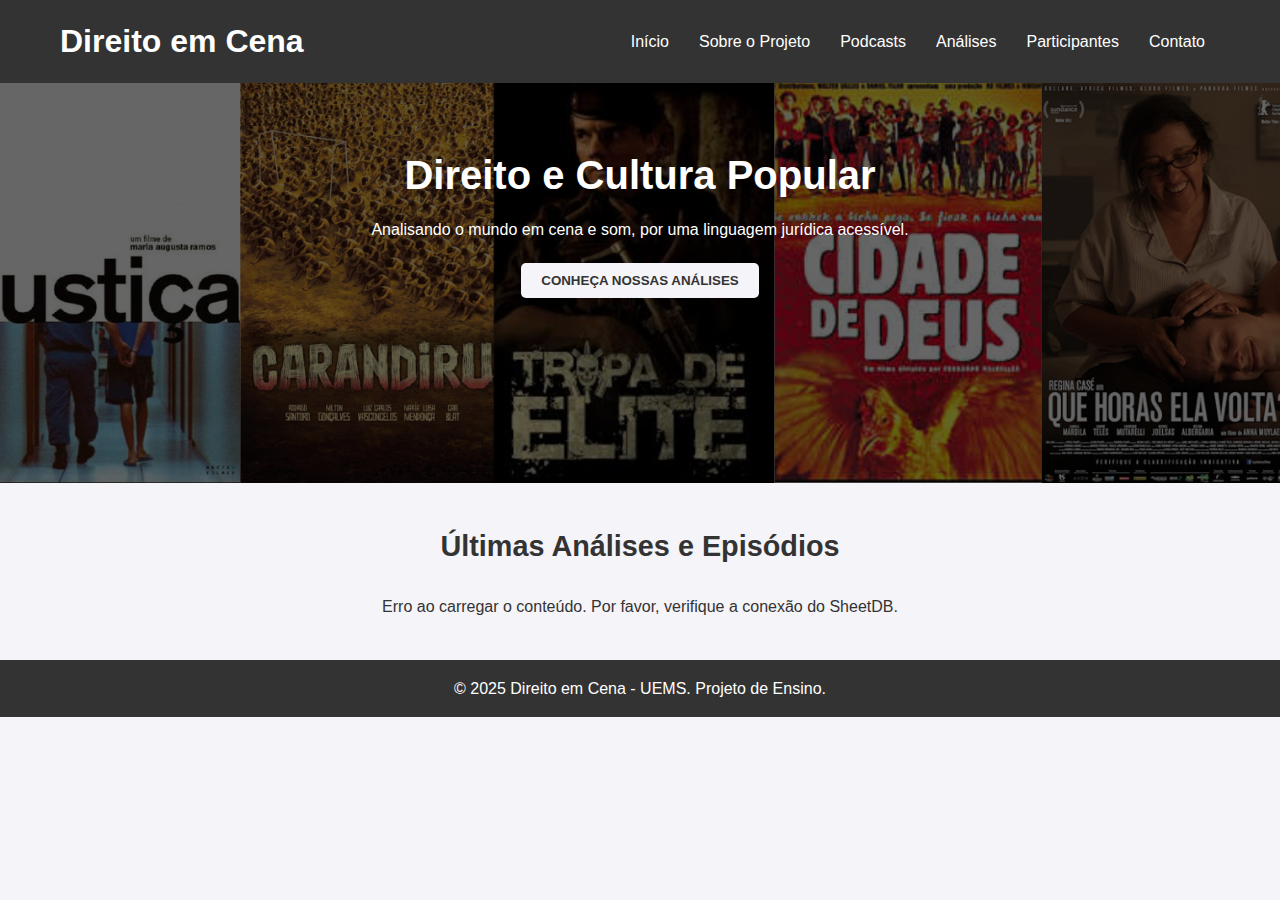
<file: index.html>
<!DOCTYPE html>
<html lang="pt-BR">
<head>
    <meta charset="UTF-8">
    <meta name="viewport" content="width=device-width, initial-scale=1.0">
    <title>Direito em Cena: Mídias Sociais e Cultura Popular - UEMS</title>
    
    <link rel="stylesheet" href="css/style.css">
</head>
<body>
    
    <header>
        <nav>
    <h1>Direito em Cena</h1>
    <ul>
        <li><a href="index.html">Início</a></li> 
        <li><a href="sobre.html">Sobre o Projeto</a></li> 
        <li><a href="podcasts.html">Podcasts</a></li> 
        <li><a href="analises.html">Análises</a></li> 
        <li><a href="participantes.html">Participantes</a></li> <li><a href="contato.html">Contato</a></li>
    </ul>
</nav>
    </header>

    <main>
        <section class="hero">
            <h2>Direito e Cultura Popular</h2>
            <p>Analisando o mundo em cena e som, por uma linguagem jurídica acessível.</p>
            <button>Conheça Nossas Análises</button>
        </section>

        <section class="acervo-posts">
            <h3>Últimas Análises e Episódios</h3>
            <div class="card-container">
            </div>
        </section>
    </main>

    <footer>
        <p>&copy; 2025 Direito em Cena - UEMS. Projeto de Ensino.</p>
    </footer>

    <script src="js/script.js"></script>
</body>
</html>
</file>
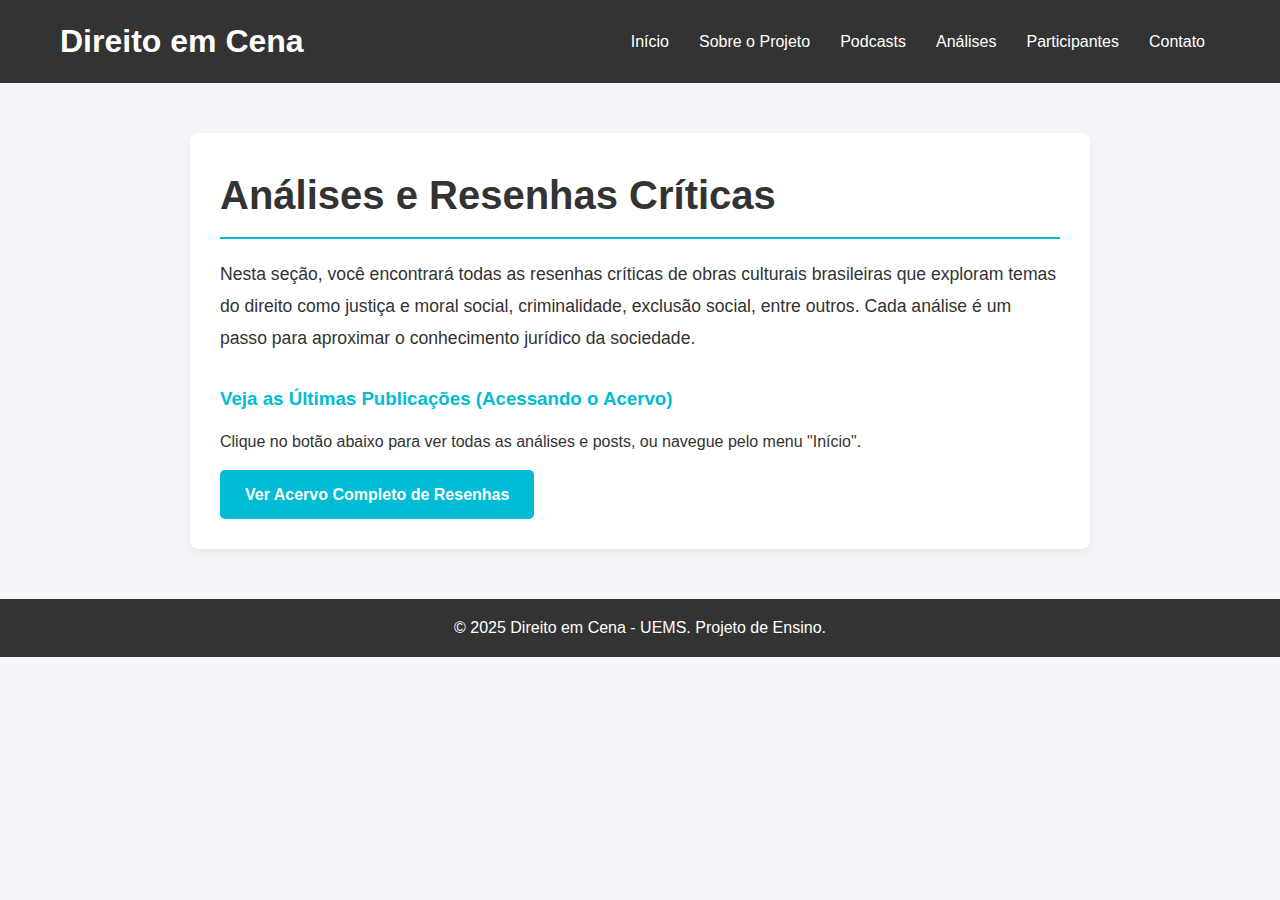
<file: analises.html>
<!DOCTYPE html>
<html lang="pt-BR">
<head>
    <meta charset="UTF-8">
    <meta name="viewport" content="width=device-width, initial-scale=1.0">
    <title>Análises e Resenhas Críticas | Direito em Cena</title>
    
    <link rel="stylesheet" href="css/style.css">

    <style>
        .page-content {
            max-width: 900px;
            margin: 50px auto;
            padding: 30px;
            background: #fff;
            border-radius: 8px;
            box-shadow: 0 4px 8px rgba(0,0,0,0.05);
        }
        .page-content h2 {
            font-size: 2.5rem;
            color: #333;
            border-bottom: 2px solid #00bcd4;
            padding-bottom: 10px;
            margin-bottom: 20px;
        }
        .analysis-intro {
            font-size: 1.1rem;
            line-height: 1.8;
            margin-bottom: 30px;
        }
    </style>
</head>
<body>
    
    <header>
        <nav>
    <h1>Direito em Cena</h1>
    <ul>
        <li><a href="index.html">Início</a></li> 
        <li><a href="sobre.html">Sobre o Projeto</a></li> 
        <li><a href="podcasts.html">Podcasts</a></li> 
        <li><a href="analises.html">Análises</a></li> 
        <li><a href="participantes.html">Participantes</a></li> <li><a href="contato.html">Contato</a></li>
    </ul>
</nav>
    </header>

    <main>
        <section class="page-content">
            <h2>Análises e Resenhas Críticas</h2>

            <p class="analysis-intro">
                Nesta seção, você encontrará todas as resenhas críticas de obras culturais brasileiras que exploram temas do direito como justiça e moral social, criminalidade, exclusão social, entre outros. Cada análise é um passo para aproximar o conhecimento jurídico da sociedade.
            </p>
            
            <h3>Veja as Últimas Publicações (Acessando o Acervo)</h3>
            
            <p>
                Clique no botão abaixo para ver todas as análises e posts, ou navegue pelo menu "Início".
            </p>

            <a href="index.html#acervo-posts" 
               style="display: inline-block; background: #00bcd4; color: white; padding: 12px 25px; 
                      text-decoration: none; border-radius: 5px; font-weight: bold; margin-top: 15px;">
                Ver Acervo Completo de Resenhas
            </a>
            
            </section>
    </main>

    <footer>
        <p>&copy; 2025 Direito em Cena - UEMS. Projeto de Ensino.</p>
    </footer>
    <script src="js/script.js"></script>
</body>
</html>
</file>
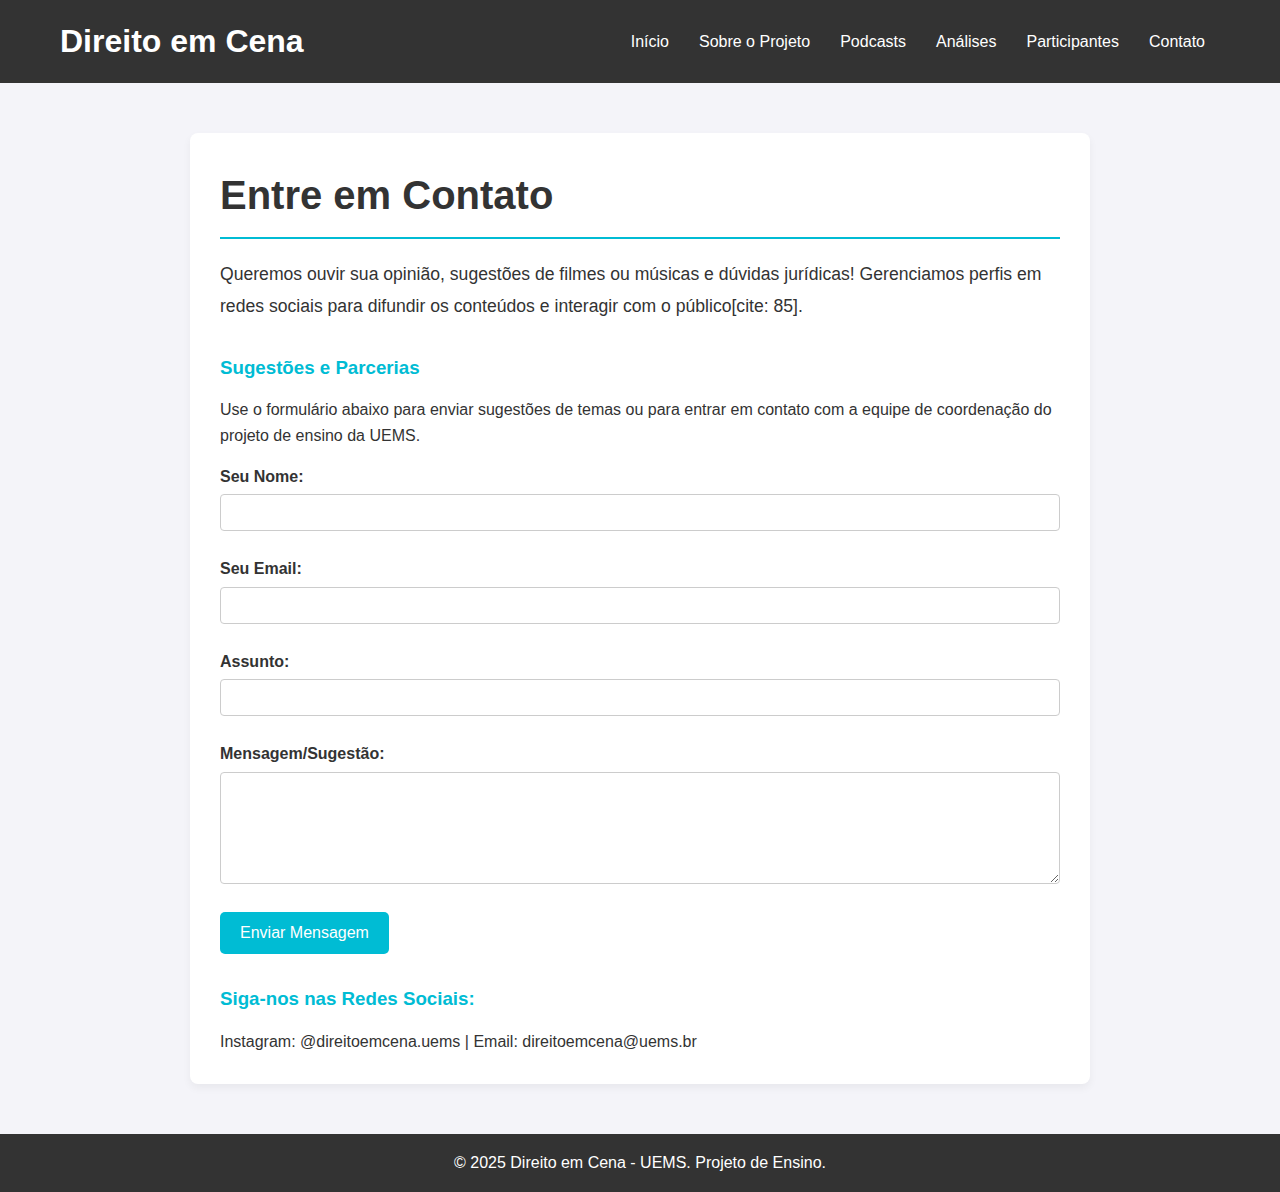
<file: contato.html>
<!DOCTYPE html>
<html lang="pt-BR">
<head>
    <meta charset="UTF-8">
    <meta name="viewport" content="width=device-width, initial-scale=1.0">
    <title>Contato | Direito em Cena</title>
    <link rel="stylesheet" href="css/style.css">
</head>
<body>
    
    <header>
        <nav>
    <h1>Direito em Cena</h1>
    <ul>
        <li><a href="index.html">Início</a></li> 
        <li><a href="sobre.html">Sobre o Projeto</a></li> 
        <li><a href="podcasts.html">Podcasts</a></li> 
        <li><a href="analises.html">Análises</a></li> 
        <li><a href="participantes.html">Participantes</a></li> <li><a href="contato.html">Contato</a></li>
    </ul>
</nav>
    </header>

    <main>
        <section class="page-content">
            <h2>Entre em Contato</h2>

            <p class="intro-text">
                Queremos ouvir sua opinião, sugestões de filmes ou músicas e dúvidas jurídicas! Gerenciamos perfis em redes sociais para difundir os conteúdos e interagir com o público[cite: 85].
            </p>

            <h3>Sugestões e Parcerias</h3>
            <p>
                Use o formulário abaixo para enviar sugestões de temas ou para entrar em contato com a equipe de coordenação do projeto de ensino da UEMS.
            </p>
            
            <form action="#" method="POST" class="contact-form">
                <label for="nome">Seu Nome:</label>
                <input type="text" id="nome" name="nome" required>

                <label for="email">Seu Email:</label>
                <input type="email" id="email" name="email" required>

                <label for="assunto">Assunto:</label>
                <input type="text" id="assunto" name="assunto">

                <label for="mensagem">Mensagem/Sugestão:</label>
                <textarea id="mensagem" name="mensagem" rows="6" required></textarea>

                <button type="submit">Enviar Mensagem</button>
            </form>

            <div class="social-links">
                <h3>Siga-nos nas Redes Sociais:</h3>
                <p>Instagram: @direitoemcena.uems | Email: direitoemcena@uems.br</p>
            </div>
        </section>
    </main>

    <footer>
        <p>&copy; 2025 Direito em Cena - UEMS. Projeto de Ensino.</p>
    </footer>
    <script src="js/script.js"></script>
</body>
</html>
</file>
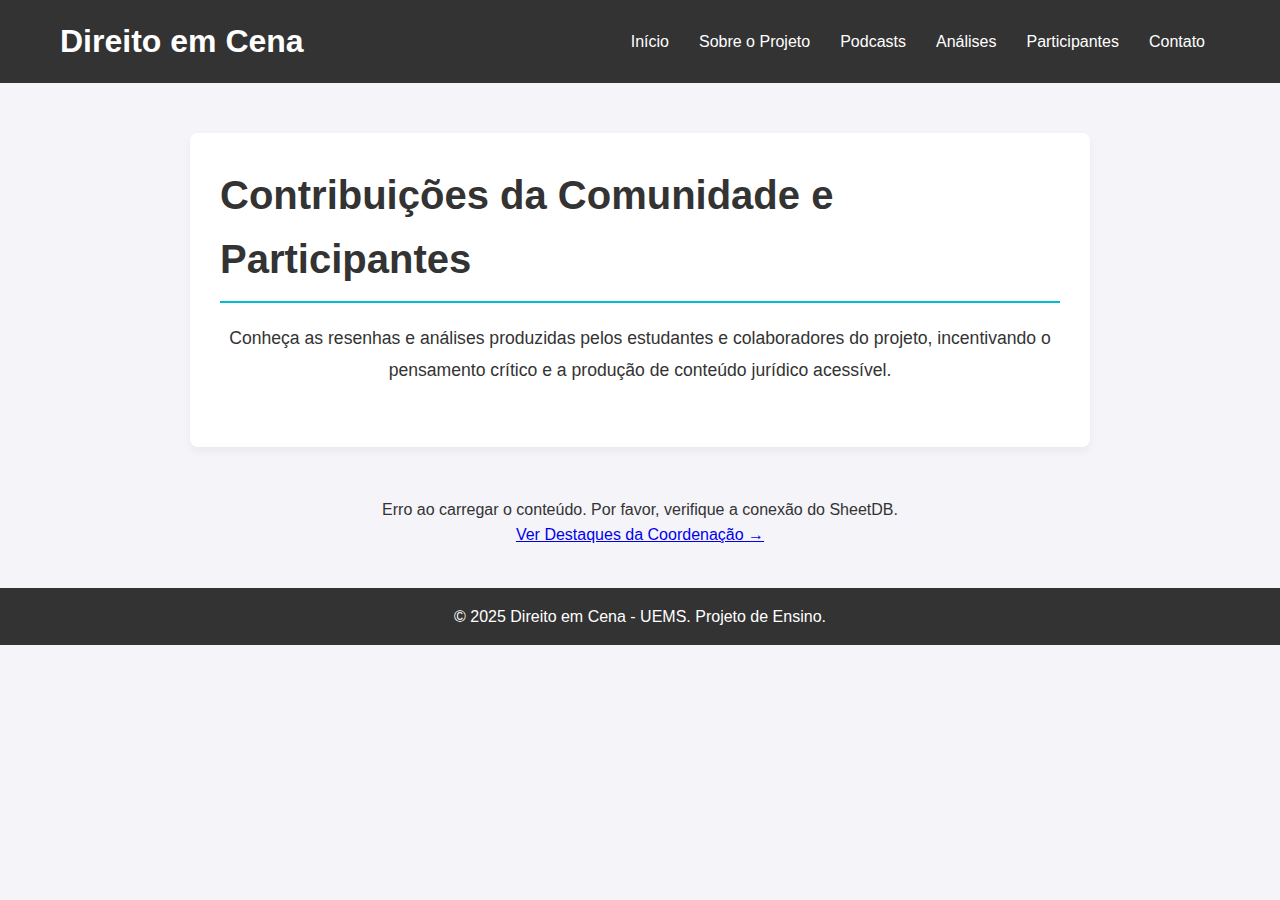
<file: participantes.html>
<!DOCTYPE html>
<html lang="pt-BR">
<head>
    <meta charset="UTF-8">
    <meta name="viewport" content="width=device-width, initial-scale=1.0">
    <title>Resenhas dos Participantes | Direito em Cena</title>
    
    <link rel="stylesheet" href="css/style.css">
</head>
<body>
    
    <header>
        <nav>
            <h1>Direito em Cena</h1>
            <ul>
        <li><a href="index.html">Início</a></li> 
        <li><a href="sobre.html">Sobre o Projeto</a></li> 
        <li><a href="podcasts.html">Podcasts</a></li> 
        <li><a href="analises.html">Análises</a></li> 
        <li><a href="participantes.html">Participantes</a></li> <li><a href="contato.html">Contato</a></li>
    </ul>
        </nav>
    </header>

    <main>
        <section class="page-content">
            <h2>Contribuições da Comunidade e Participantes</h2>

            <p class="intro-text" style="text-align: center;">
                Conheça as resenhas e análises produzidas pelos estudantes e colaboradores do projeto, incentivando o pensamento crítico e a produção de conteúdo jurídico acessível.
            </p>
        </section>
        
        <section class="acervo-posts">
            <div class="card-container participante-container">
                </div>
            <div class="ver-tudo-link">
                 <a href="index.html">Ver Destaques da Coordenação →</a>
            </div>
        </section>
    </main>

    <footer>
        <p>&copy; 2025 Direito em Cena - UEMS. Projeto de Ensino.</p>
    </footer>
    
    <script src="js/script.js"></script>
</body>
</html>
</file>
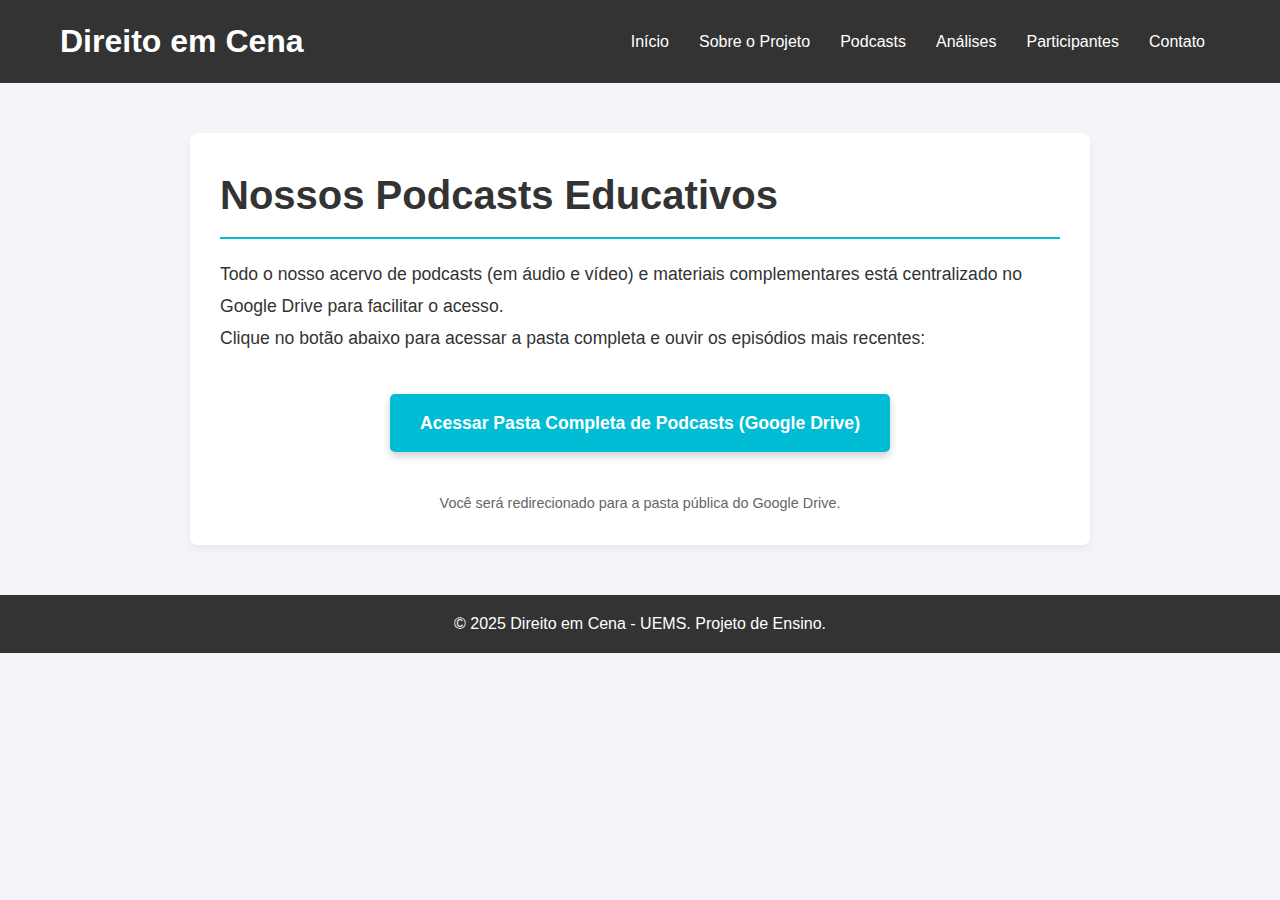
<file: podcasts.html>
<!DOCTYPE html>
<html lang="pt-BR">
<head>
    <meta charset="UTF-8">
    <meta name="viewport" content="width=device-width, initial-scale=1.0">
    <title>Podcasts | Direito em Cena</title>
    <link rel="stylesheet" href="css/style.css">
</head>
<body>
    
    <header>
        <nav>
            <h1>Direito em Cena</h1>
            <ul>
                <li><a href="index.html">Início</a></li> 
                <li><a href="sobre.html">Sobre o Projeto</a></li> 
                <li><a href="podcasts.html">Podcasts</a></li> 
                <li><a href="analises.html">Análises</a></li> 
                <li><a href="participantes.html">Participantes</a></li> 
                <li><a href="contato.html">Contato</a></li>
            </ul>
        </nav>
    </header>

    <main>
        <section class="page-content">
            <h2>Nossos Podcasts Educativos</h2>

            <p class="intro-text">
                Todo o nosso acervo de podcasts (em áudio e vídeo) e materiais complementares está centralizado no Google Drive para facilitar o acesso.
                <br>
                Clique no botão abaixo para acessar a pasta completa e ouvir os episódios mais recentes:
            </p>
            
            <div class="drive-link-container" style="text-align: center; margin: 40px 0;">
                <a href="https://drive.google.com/drive/folders/13J2zuDmILKgjybzcl68DySmy6FYKp41N?usp=drive_link" target="_blank" 
                   style="display: inline-block; background: #00bcd4; color: white; padding: 15px 30px; 
                          text-decoration: none; border-radius: 5px; font-weight: bold; font-size: 1.1rem;
                          box-shadow: 0 4px 8px rgba(0,0,0,0.2);">
                    Acessar Pasta Completa de Podcasts (Google Drive)
                </a>
            </div>
            
            <p style="text-align: center; color: #666; font-size: 0.9rem;">
                Você será redirecionado para a pasta pública do Google Drive.
            </p>
            
        </section>
    </main>

    <footer>
        <p>&copy; 2025 Direito em Cena - UEMS. Projeto de Ensino.</p>
    </footer>
    <script src="js/script.js"></script>
</body>
</html>
</file>
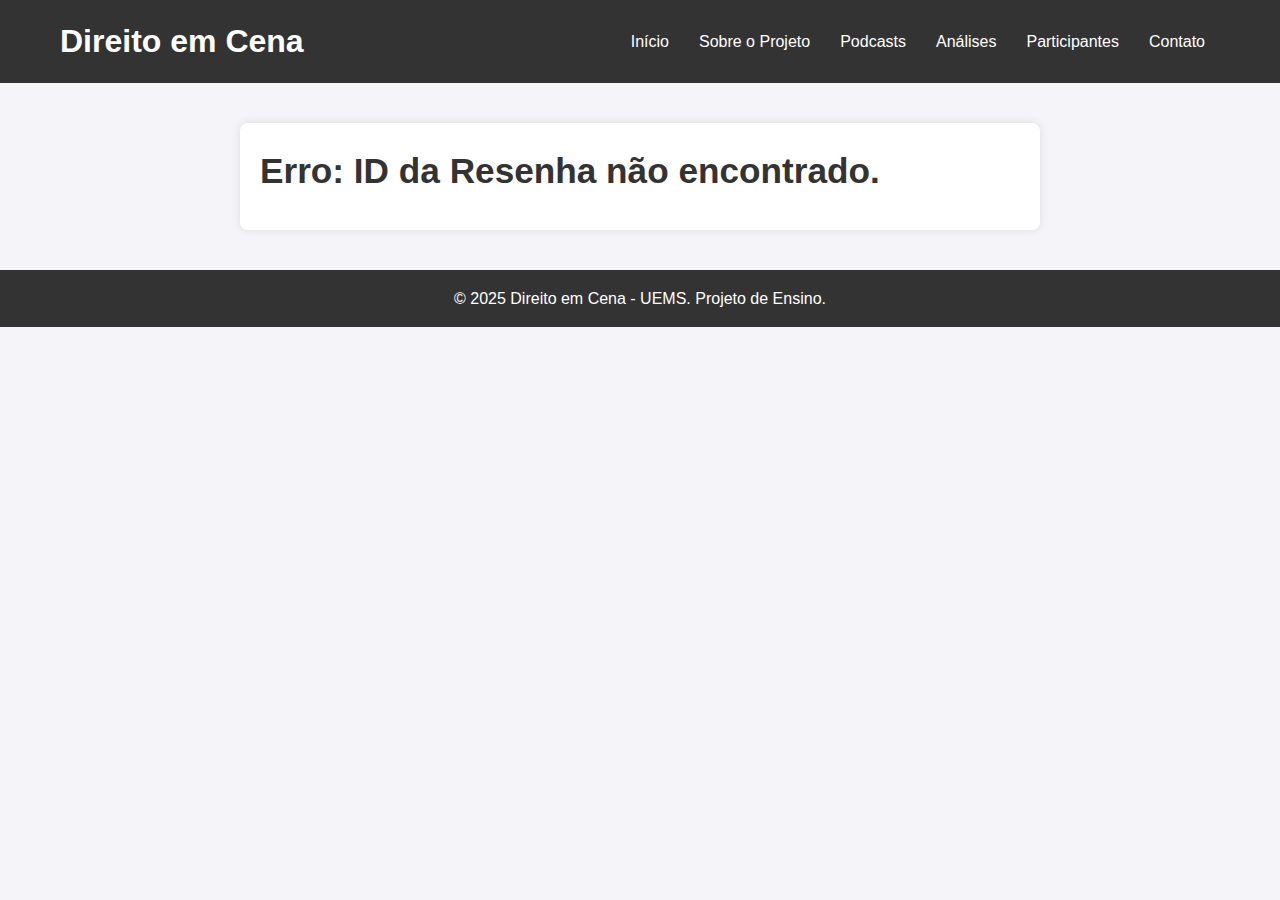
<file: post.html>
<!DOCTYPE html>
<html lang="pt-BR">
<head>
    <meta charset="UTF-8">
    <meta name="viewport" content="width=device-width, initial-scale=1.0">
    <title id="page-title">Carregando Resenha | Direito em Cena</title>
    
    <link rel="stylesheet" href="css/style.css">

    <style>
        .post-detail-container {
            max-width: 800px;
            margin: 40px auto;
            padding: 20px;
            background: #fff;
            border-radius: 8px;
            box-shadow: 0 0 10px rgba(0,0,0,0.1);
        }
        .post-detail-container h2 {
            color: #333;
            margin-bottom: 10px;
            font-size: 2.2rem;
        }
        #post-meta {
            color: #888;
            font-size: 0.9rem;
            margin-bottom: 25px;
            border-bottom: 1px solid #eee;
            padding-bottom: 10px;
        }
        #post-conteudo p {
            margin-bottom: 20px;
            text-align: justify;
        }
        .button-back {
            display: block; 
            text-align: center; 
            margin-top: 40px; 
            padding: 10px 20px; 
            background: #333; 
            color: white; 
            text-decoration: none; 
            border-radius: 5px;
        }
        #post-conteudo img {
            width: 100%;
            height: auto;
            margin-bottom: 20px;
        }
    </style>
</head>
<body>
    
    <header>
        <nav>
            <h1>Direito em Cena</h1>
            <ul>
                <li><a href="index.html">Início</a></li> 
                <li><a href="sobre.html">Sobre o Projeto</a></li> 
                <li><a href="podcasts.html">Podcasts</a></li> 
                <li><a href="analises.html">Análises</a></li> 
                <li><a href="participantes.html">Participantes</a></li> 
                <li><a href="contato.html">Contato</a></li>
            </ul>
        </nav>
    </header>

    <main>
        <div class="post-detail-container">
            <h2 id="post-titulo">Carregando...</h2>
            <p id="post-meta">...</p>
            <div id="post-conteudo">
                <p>Buscando dados na Planilha Google...</p>
            </div>
            
            <a href="javascript:history.back()" class="button-back">← Voltar</a>
        </div>
    </main>

    <footer>
        <p>&copy; 2025 Direito em Cena - UEMS. Projeto de Ensino.</p>
    </footer>
    
    <script src="js/script.js"></script>
</body>
</html>
</file>
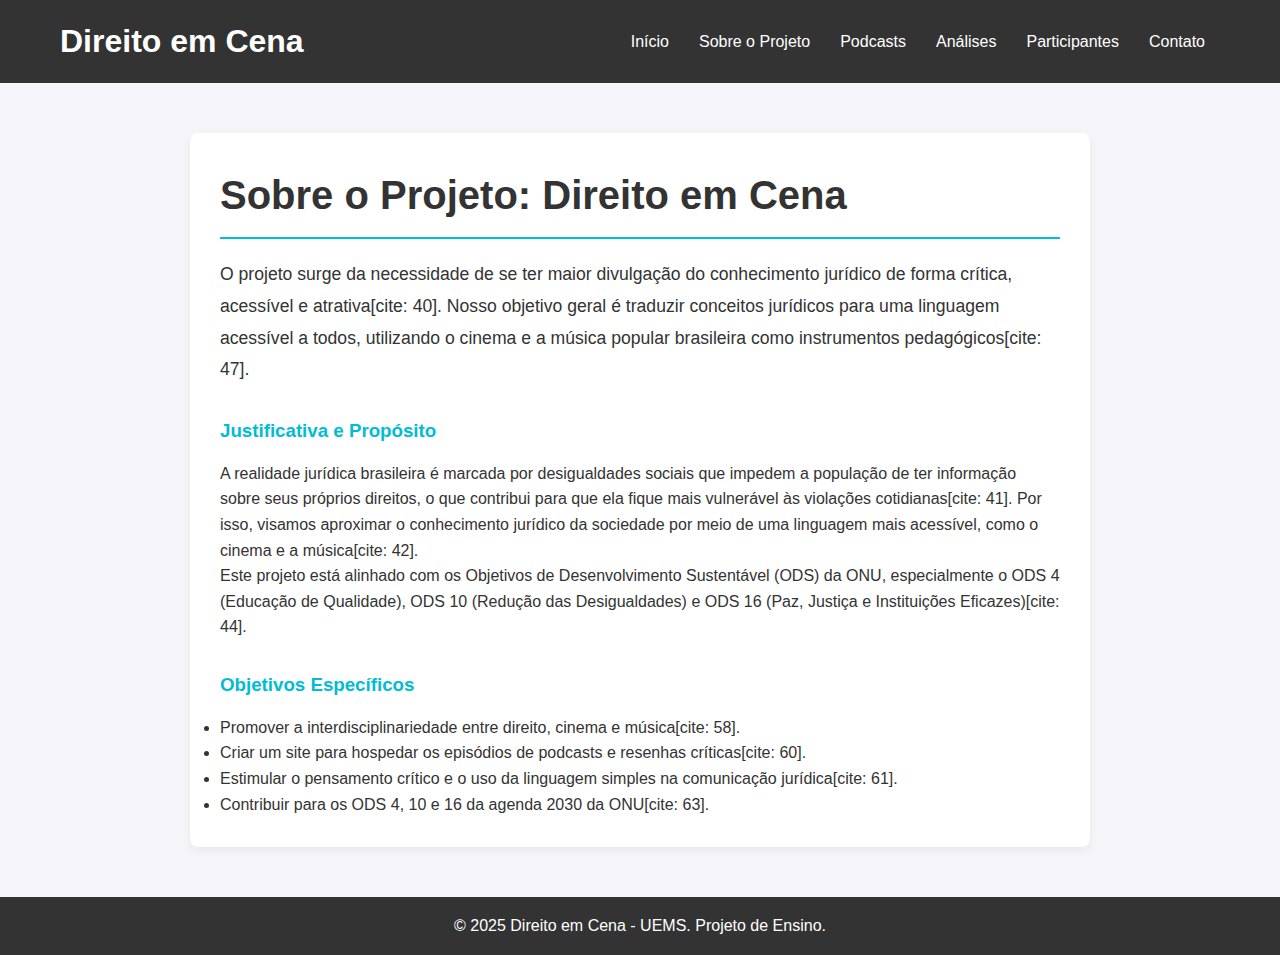
<file: sobre.html>
<!DOCTYPE html>
<html lang="pt-BR">
<head>
    <meta charset="UTF-8">
    <meta name="viewport" content="width=device-width, initial-scale=1.0">
    <title>Sobre o Projeto | Direito em Cena</title>
    
    <link rel="stylesheet" href="css/style.css">
</head>
<body>
    
    <header>
        <nav>
    <h1>Direito em Cena</h1>
    <ul>
        <li><a href="index.html">Início</a></li> 
        <li><a href="sobre.html">Sobre o Projeto</a></li> 
        <li><a href="podcasts.html">Podcasts</a></li> 
        <li><a href="analises.html">Análises</a></li> 
        <li><a href="participantes.html">Participantes</a></li> <li><a href="contato.html">Contato</a></li>
    </ul>
</nav>
    </header>

    <main>
        <section class="page-content">
            <h2>Sobre o Projeto: Direito em Cena</h2>

            <p class="intro-text">
                O projeto surge da necessidade de se ter maior divulgação do conhecimento jurídico de forma crítica, acessível e atrativa[cite: 40]. Nosso objetivo geral é traduzir conceitos jurídicos para uma linguagem acessível a todos, utilizando o cinema e a música popular brasileira como instrumentos pedagógicos[cite: 47].
            </p>

            <h3>Justificativa e Propósito</h3>
            <p>
                A realidade jurídica brasileira é marcada por desigualdades sociais que impedem a população de ter informação sobre seus próprios direitos, o que contribui para que ela fique mais vulnerável às violações cotidianas[cite: 41]. Por isso, visamos aproximar o conhecimento jurídico da sociedade por meio de uma linguagem mais acessível, como o cinema e a música[cite: 42].
            </p>
            <p>
                Este projeto está alinhado com os Objetivos de Desenvolvimento Sustentável (ODS) da ONU, especialmente o ODS 4 (Educação de Qualidade), ODS 10 (Redução das Desigualdades) e ODS 16 (Paz, Justiça e Instituições Eficazes)[cite: 44].
            </p>

            <h3>Objetivos Específicos</h3>
            <ul>
                <li>Promover a interdisciplinariedade entre direito, cinema e música[cite: 58].</li>
                <li>Criar um site para hospedar os episódios de podcasts e resenhas críticas[cite: 60].</li>
                <li>Estimular o pensamento crítico e o uso da linguagem simples na comunicação jurídica[cite: 61].</li>
                <li>Contribuir para os ODS 4, 10 e 16 da agenda 2030 da ONU[cite: 63].</li>
            </ul>

        </section>
    </main>

    <footer>
        <p>&copy; 2025 Direito em Cena - UEMS. Projeto de Ensino.</p>
    </footer>
    <script src="js/script.js"></script>
</body>
</html>
</file>
<file: css/style.css>
/* Reset Básico para que o site pareça igual em todos os navegadores */
* {
    margin: 0;
    padding: 0;
    box-sizing: border-box; 
}

body {
    font-family: Arial, sans-serif;
    line-height: 1.6;
    background-color: #f4f4f9;
    color: #333;
}

/* 1. Estilo do Cabeçalho e Navegação */
header {
    background: #333;
    color: #fff;
    padding: 1rem 0;
}

nav {
    display: flex;
    justify-content: space-between;
    align-items: center;
    max-width: 1200px;
    margin: 0 auto;
    padding: 0 20px;
}

nav ul {
    list-style: none;
    display: flex;
}

nav ul li a {
    color: #fff;
    text-decoration: none;
    padding: 0 15px;
    transition: color 0.3s;
}

nav ul li a:hover {
    color: #00bcd4; /* Cor de destaque */
}

/* 2. Estilo da Seção Principal (Hero/Banner) - AGORA COM IMAGEM DE FUNDO */
.hero {
    color: #fff; /* Mantém o texto branco para contraste */
    padding: 60px 20px;
    text-align: center;
    
    /* ALTERAÇÃO FEITA AQUI: Substitui a cor fixa pela imagem de fundo e adiciona filtro escuro */
    background: linear-gradient(rgba(0, 0, 0, 0.6), rgba(0, 0, 0, 0.6)), 
                url('../images/papeldeparedesite.jpg') no-repeat center center/cover;
    
    background-size: cover;
    background-position: center;
    min-height: 400px; /* Garante que a imagem seja visível */
}

.hero h2 {
    margin-bottom: 10px;
    font-size: 2.5rem;
}

.hero button {
    background: #f4f4f9;
    color: #333;
    border: none;
    padding: 10px 20px;
    cursor: pointer;
    margin-top: 20px;
    border-radius: 5px;
    text-transform: uppercase;
    font-weight: bold;
    transition: background 0.3s;
}

.hero button:hover {
    background: #ddd;
}

/* 3. Estilo da Seção de Acervo de Posts (O GRID!) */

.acervo-posts {
    max-width: 1200px;
    margin: 40px auto;
    padding: 0 20px;
    text-align: center;
}

.acervo-posts h3 {
    margin-bottom: 25px;
    font-size: 1.8rem;
}

/* Container que organiza os cards em grid (colunas) */
.card-container {
    display: grid;
    /* Faz o layout se adaptar para colocar o máximo de colunas de 280px */
    grid-template-columns: repeat(auto-fit, minmax(280px, 1fr)); 
    gap: 20px;
    margin-top: 20px;
    /* Alinha o grid ao centro */
    justify-content: center;
}

/* Estilo para cada bloco de post */
.post-card {
    background: #fff;
    border: 1px solid #e0e0e0;
    border-radius: 8px;
    overflow: hidden;
    text-decoration: none;
    color: #333;
    display: block; 
    text-align: left; /* Título e texto alinhados à esquerda, como um blog */
    transition: transform 0.3s, box-shadow 0.3s;
}

/* Efeito ao passar o mouse */
.post-card:hover {
    transform: translateY(-5px);
    box-shadow: 0 10px 20px rgba(0, 0, 0, 0.1);
}

/* Estilo da Imagem de Capa */
.post-card img {
    width: 100%;
    height: 200px;
    object-fit: cover;
}

/* Estilo do Título e Categoria */
.post-card h4 {
    padding: 10px 15px 5px 15px;
    font-size: 1.1rem;
}

.post-card .category {
    font-size: 0.85rem;
    color: #00bcd4; 
    padding: 0 15px 15px 15px;
    display: block;
    font-weight: bold;
}

/* 4. Estilo do Rodapé */
footer {
    background: #333;
    color: #fff;
    text-align: center;
    padding: 1rem 0;
    margin-top: 30px;
}

/* Estilos para as Páginas de Conteúdo (Sobre, Contato, Podcasts) */
.page-content {
    max-width: 900px;
    margin: 50px auto;
    padding: 30px;
    background: #fff;
    border-radius: 8px;
    box-shadow: 0 4px 8px rgba(0,0,0,0.05);
}

.page-content h2 {
    font-size: 2.5rem;
    color: #333;
    border-bottom: 2px solid #00bcd4;
    padding-bottom: 10px;
    margin-bottom: 20px;
}

.page-content h3 {
    color: #00bcd4;
    margin-top: 30px;
    margin-bottom: 15px;
}

.page-content p.intro-text {
    font-size: 1.1rem;
    line-height: 1.8;
    margin-bottom: 30px;
}

/* Estilos Específicos para o Formulário de Contato */
.contact-form label {
    display: block;
    margin-top: 15px;
    margin-bottom: 5px;
    font-weight: bold;
}

.contact-form input[type="text"],
.contact-form input[type="email"],
.contact-form textarea {
    width: 100%;
    padding: 10px;
    margin-bottom: 10px;
    border: 1px solid #ccc;
    border-radius: 4px;
    box-sizing: border-box; /* Garante que o padding não aumente a largura total */
}

.contact-form button[type="submit"] {
    background: #00bcd4;
    color: white;
    padding: 12px 20px;
    border: none;
    border-radius: 5px;
    cursor: pointer;
    font-size: 1rem;
    margin-top: 10px;
    transition: background 0.3s;
}

.contact-form button[type="submit"]:hover {
    background: #008fa3;
}
</file>
